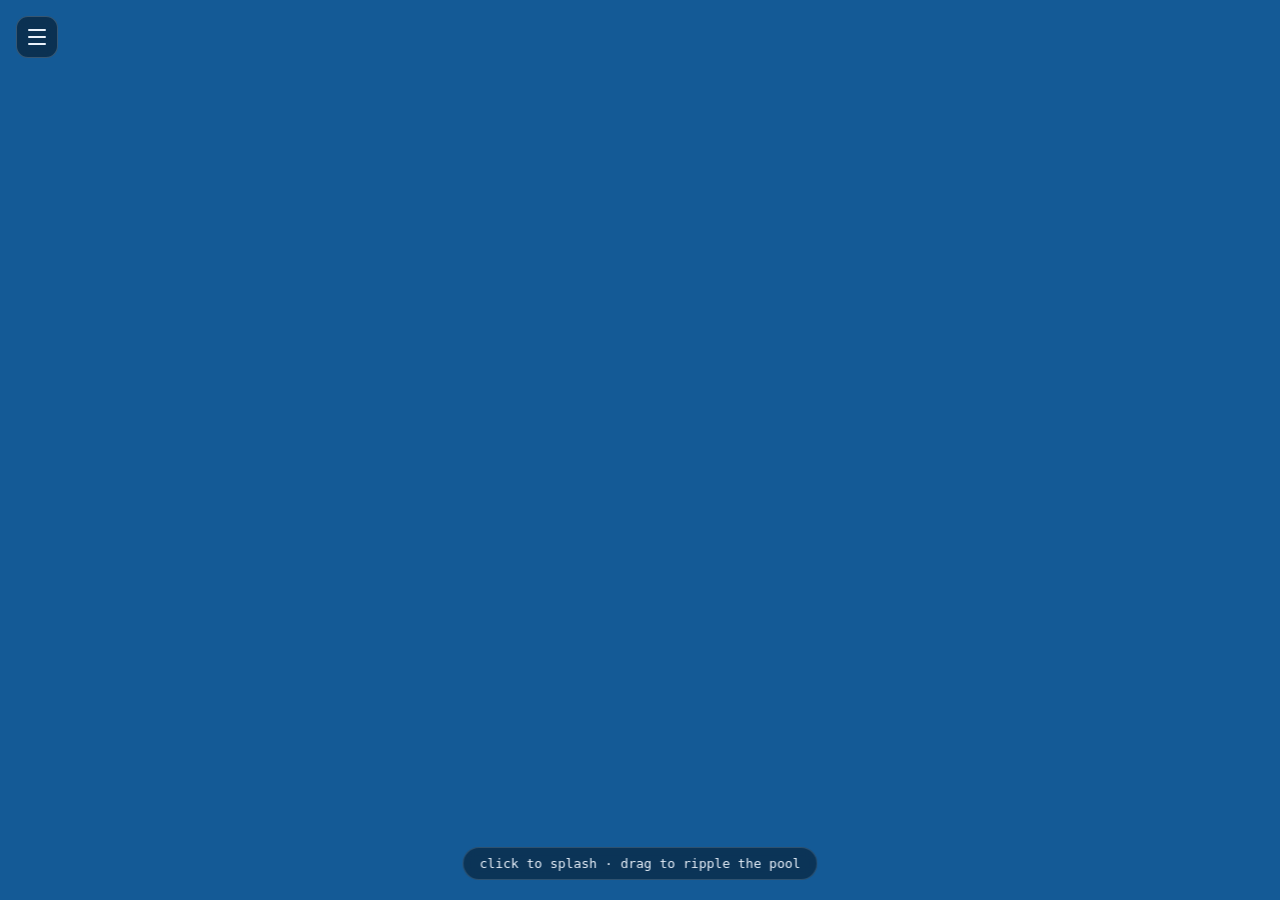
<file: index.html>
<!DOCTYPE html>
<html lang="en">
<head>
  <meta charset="UTF-8" />
  <meta name="viewport" content="width=device-width, initial-scale=1.0, maximum-scale=1.0, user-scalable=no, viewport-fit=cover" />
  <meta http-equiv="refresh" content="0; url=pieces/water.html" />
  <title>Aether</title>
</head>
<body style="margin:0;background:#07080d;color:#8fa1b3;font-family:ui-sans-serif,sans-serif">
  <script>location.replace("pieces/water.html");</script>
  <p style="padding:2rem">Opening Aether… <a href="pieces/water.html" style="color:#34ace0">enter →</a></p>
</body>
</html>
</file>
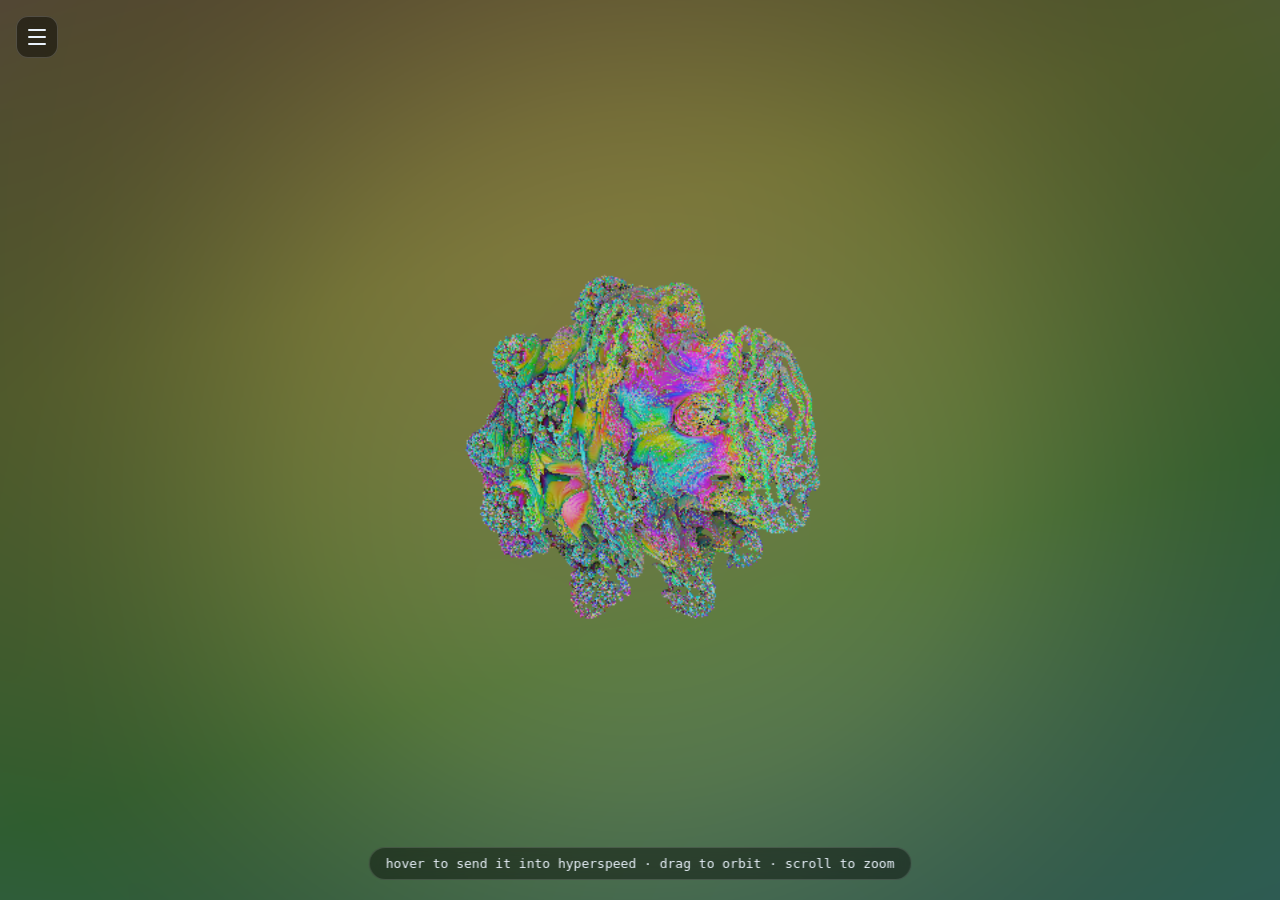
<file: pieces/acidbulb.html>
<!DOCTYPE html>
<html lang="en">
<head>
  <meta charset="UTF-8" />
  <meta name="viewport" content="width=device-width, initial-scale=1.0, maximum-scale=1.0, user-scalable=no, viewport-fit=cover" />
  <link rel="stylesheet" href="../css/style.css" />
  <script src="../lib/p5.min.js"></script>
</head>
<body>
  <script>window.PIECE = { title: "Acidbulb", hint: "hover to send it into hyperspeed · drag to orbit · scroll to zoom" };</script>
  <script src="../js/boot.js"></script>
  <script src="../sketches/acidbulb.js"></script>
</body>
</html>
</file>
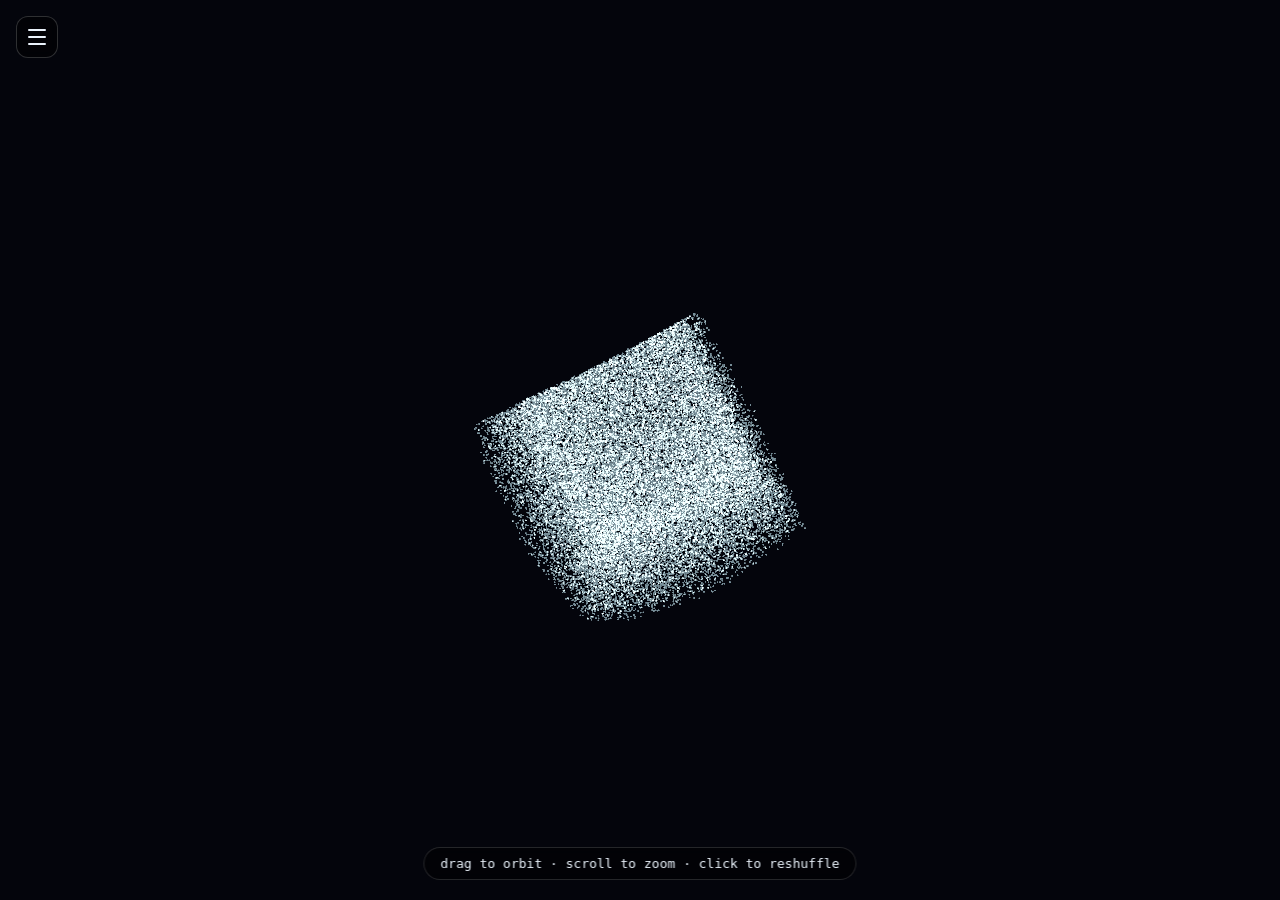
<file: pieces/attractor.html>
<!DOCTYPE html>
<html lang="en">
<head>
  <meta charset="UTF-8" />
  <meta name="viewport" content="width=device-width, initial-scale=1.0, maximum-scale=1.0, user-scalable=no, viewport-fit=cover" />
  <link rel="stylesheet" href="../css/style.css" />
  <script src="../lib/p5.min.js"></script>
</head>
<body>
  <script>window.PIECE = { title: "Stardust", hint: "drag to orbit · scroll to zoom · click to reshuffle" };</script>
  <script src="../js/boot.js"></script>
  <script src="../sketches/attractor.js"></script>
</body>
</html>
</file>
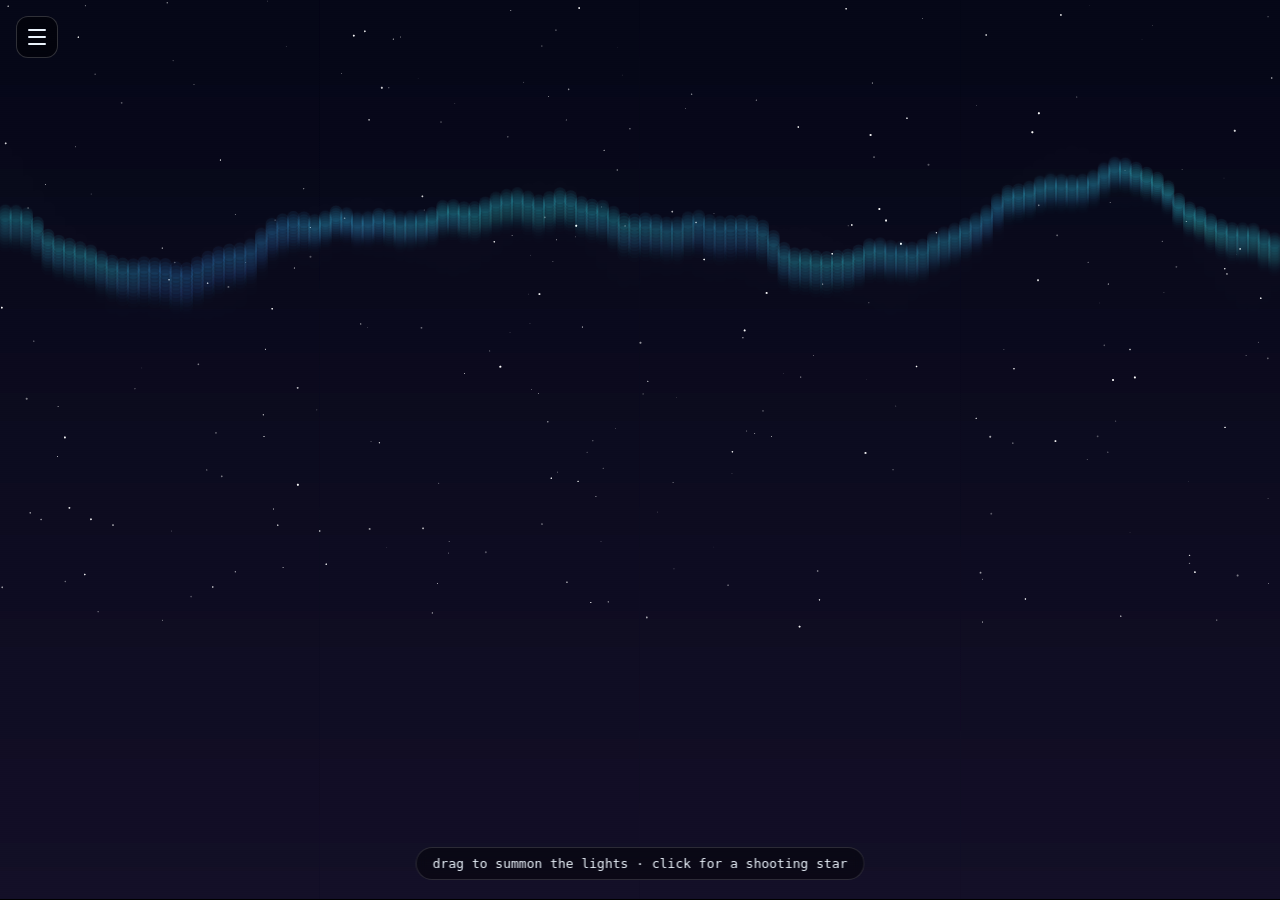
<file: pieces/aurora.html>
<!DOCTYPE html>
<html lang="en">
<head>
  <meta charset="UTF-8" />
  <meta name="viewport" content="width=device-width, initial-scale=1.0, maximum-scale=1.0, user-scalable=no, viewport-fit=cover" />
  <link rel="stylesheet" href="../css/style.css" />
  <script src="../lib/p5.min.js"></script>
</head>
<body>
  <script>window.PIECE = { title: "Aurora", hint: "drag to summon the lights · click for a shooting star" };</script>
  <script src="../js/boot.js"></script>
  <script src="../sketches/aurora.js"></script>
</body>
</html>
</file>
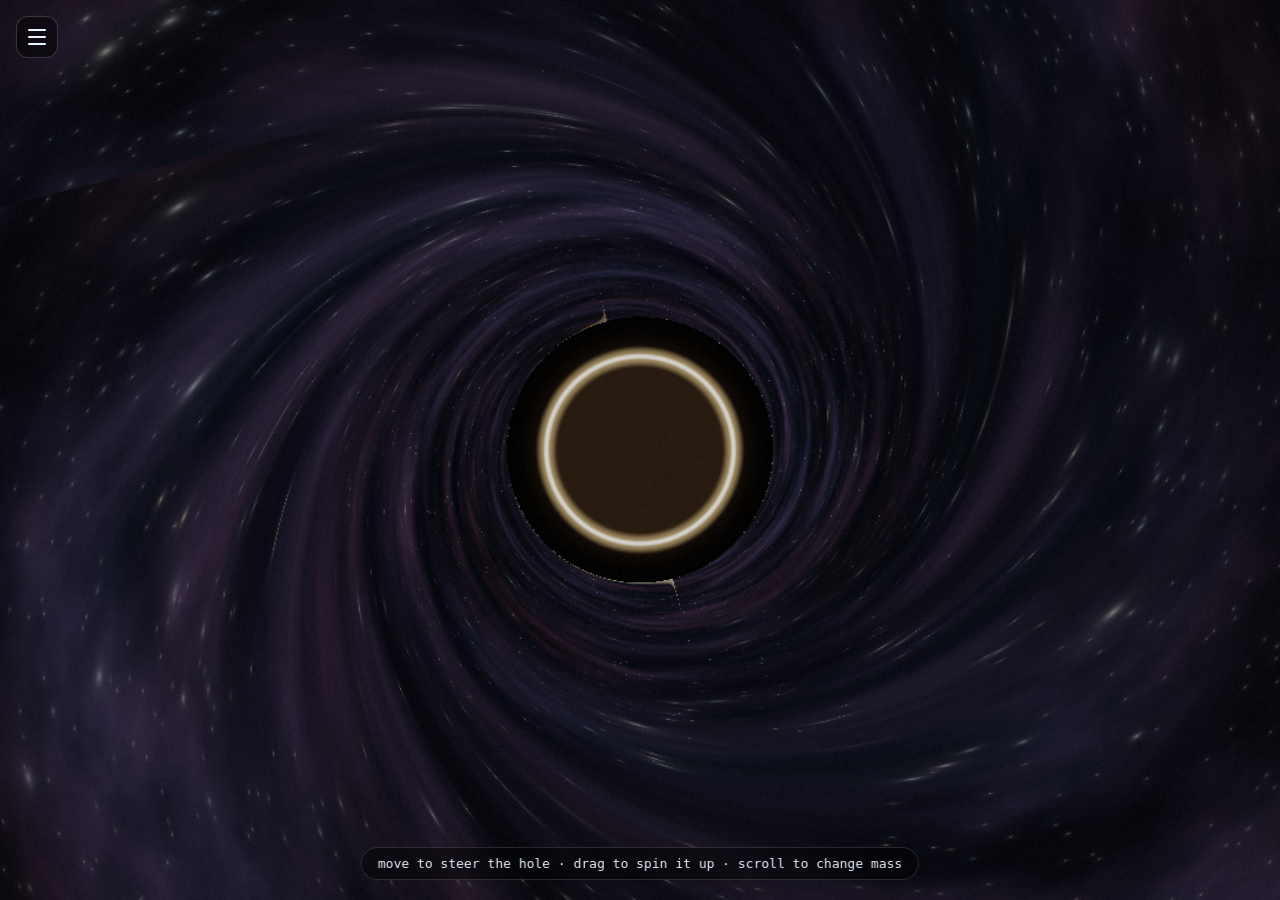
<file: pieces/blackhole.html>
<!DOCTYPE html>
<html lang="en">
<head>
  <meta charset="UTF-8" />
  <meta name="viewport" content="width=device-width, initial-scale=1.0, maximum-scale=1.0, user-scalable=no, viewport-fit=cover" />
  <link rel="stylesheet" href="../css/style.css" />
  <script src="../lib/p5.min.js"></script>
</head>
<body>
  <script>window.PIECE = { title: "Event Horizon", hint: "move to steer the hole · drag to spin it up · scroll to change mass" };</script>
  <script src="../js/boot.js"></script>
  <script src="../sketches/blackhole.js"></script>
</body>
</html>
</file>
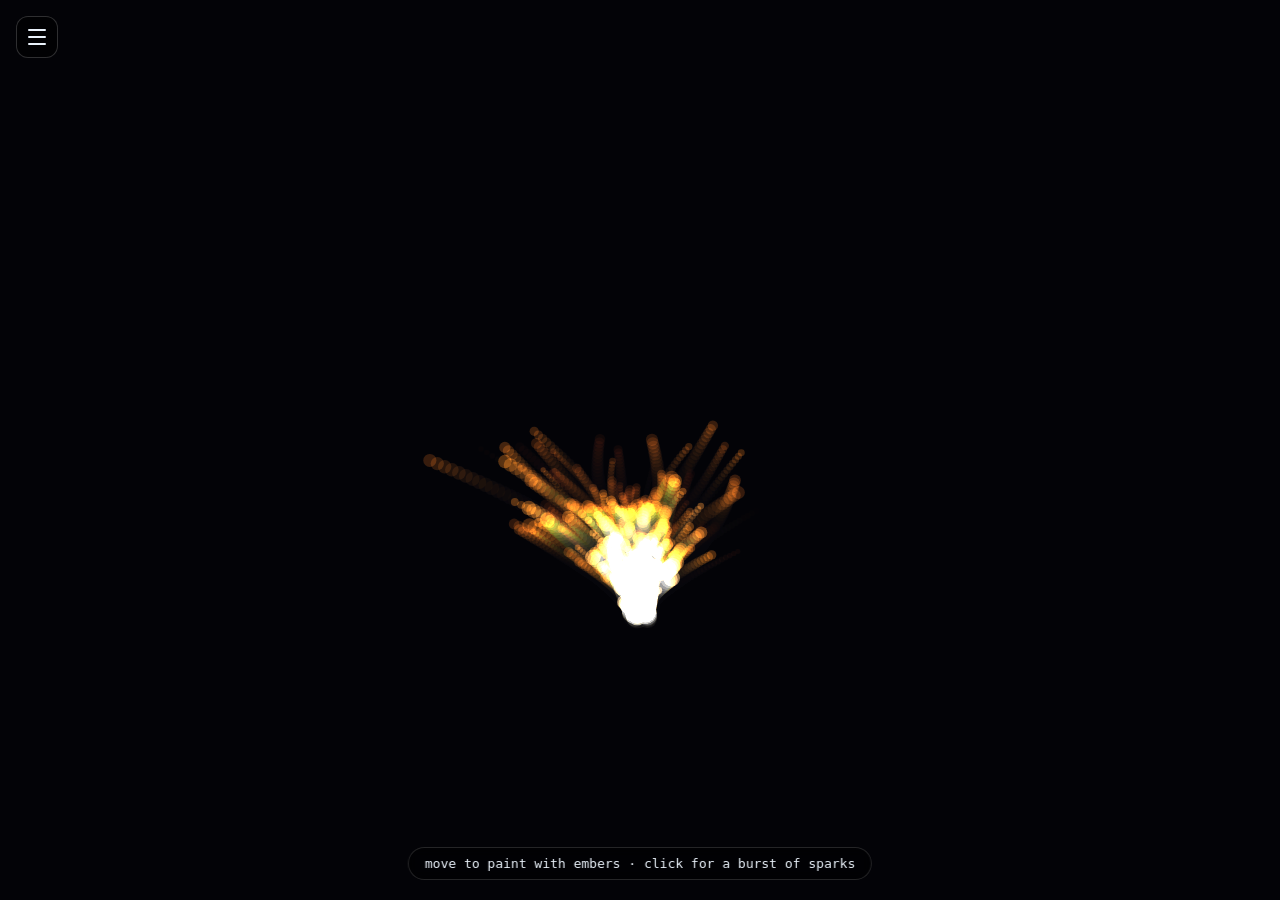
<file: pieces/fire.html>
<!DOCTYPE html>
<html lang="en">
<head>
  <meta charset="UTF-8" />
  <meta name="viewport" content="width=device-width, initial-scale=1.0, maximum-scale=1.0, user-scalable=no, viewport-fit=cover" />
  <link rel="stylesheet" href="../css/style.css" />
  <script src="../lib/p5.min.js"></script>
</head>
<body>
  <script>window.PIECE = { title: "Fire", hint: "move to paint with embers · click for a burst of sparks" };</script>
  <script src="../js/boot.js"></script>
  <script src="../sketches/fire.js"></script>
</body>
</html>
</file>
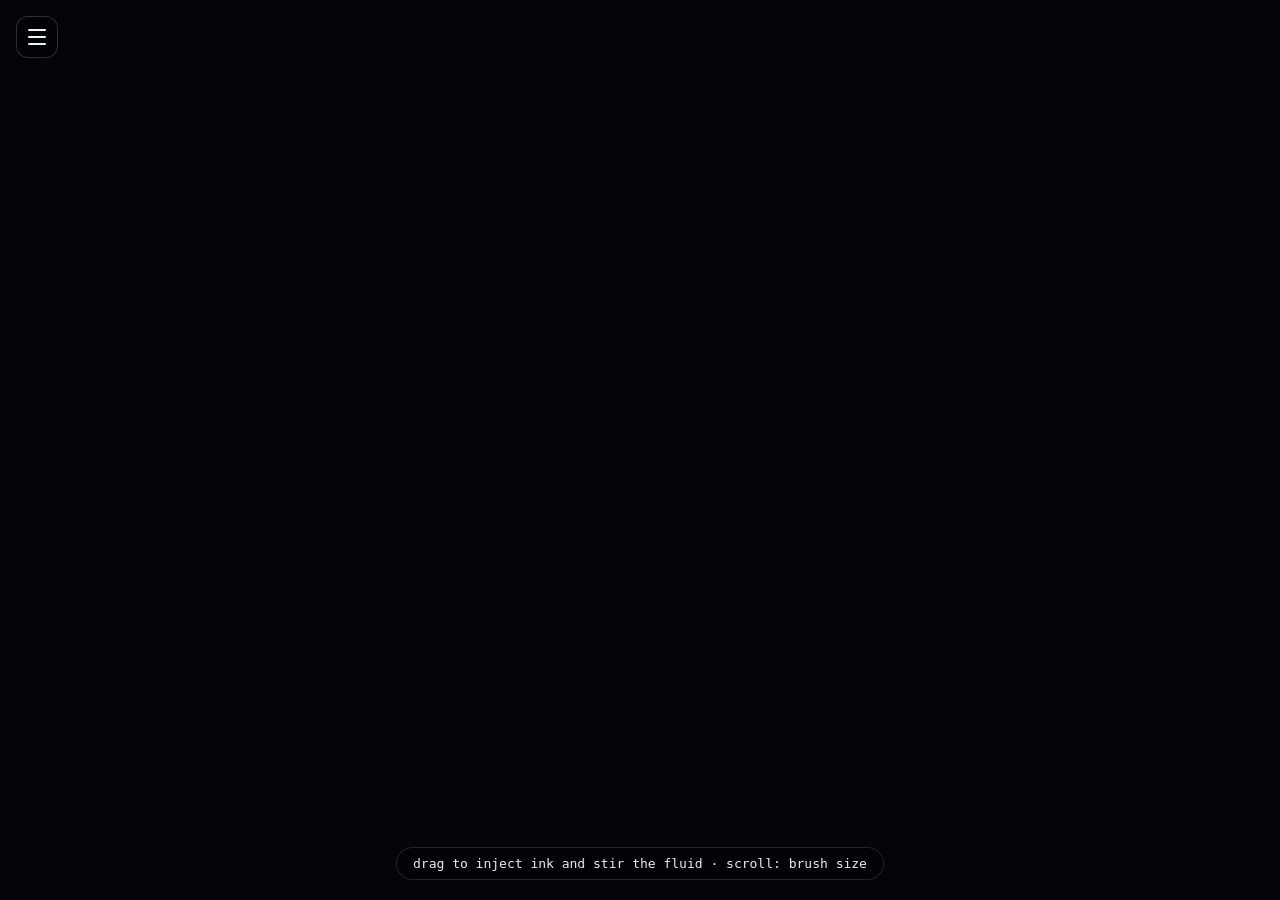
<file: pieces/fluid.html>
<!DOCTYPE html>
<html lang="en">
<head>
  <meta charset="UTF-8" />
  <meta name="viewport" content="width=device-width, initial-scale=1.0, maximum-scale=1.0, user-scalable=no, viewport-fit=cover" />
  <link rel="stylesheet" href="../css/style.css" />
  <script src="../lib/p5.min.js"></script>
</head>
<body>
  <script>window.PIECE = { title: "Ink", hint: "drag to inject ink and stir the fluid · scroll: brush size" };</script>
  <script src="../js/boot.js"></script>
  <script src="../sketches/fluid.js"></script>
</body>
</html>
</file>
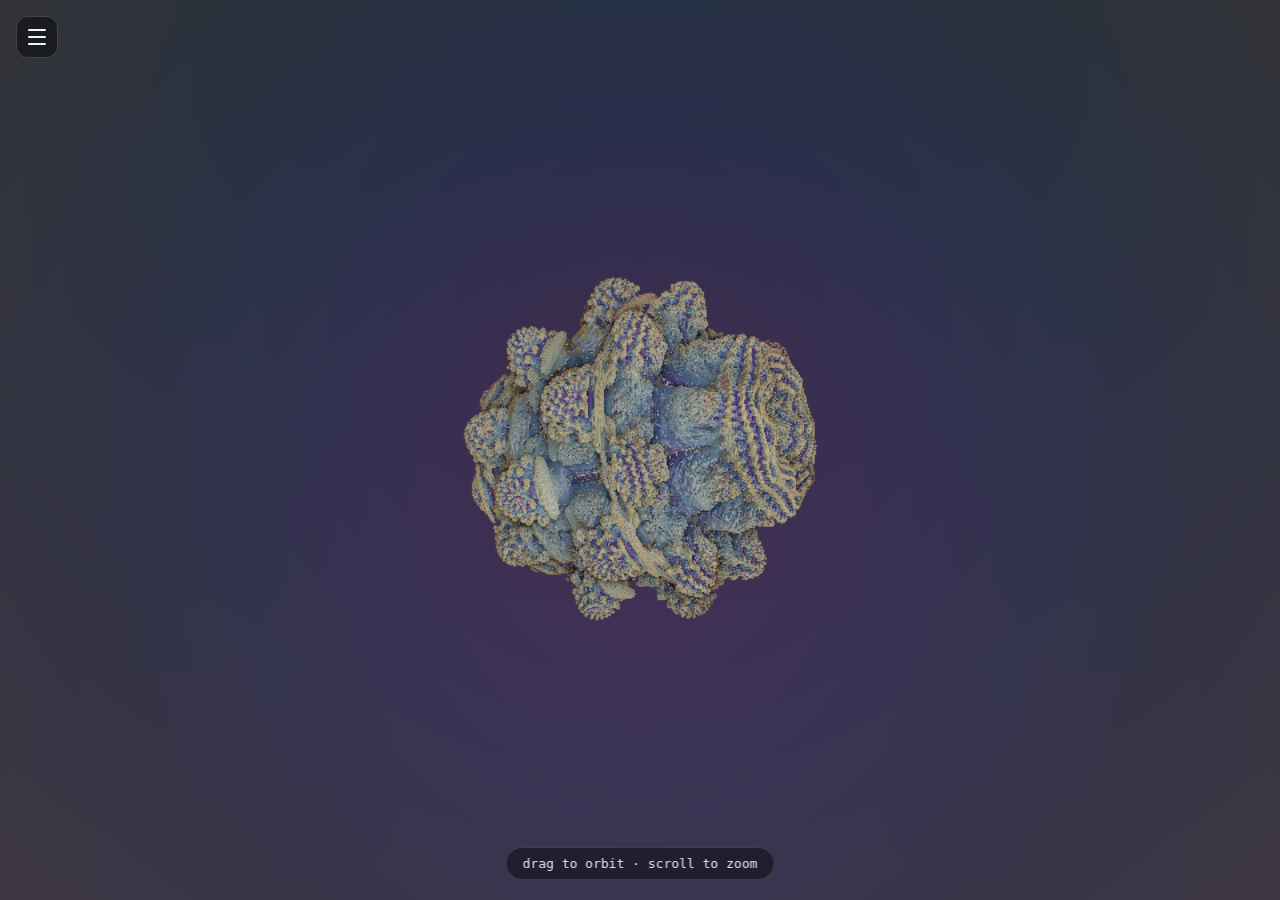
<file: pieces/fractal.html>
<!DOCTYPE html>
<html lang="en">
<head>
  <meta charset="UTF-8" />
  <meta name="viewport" content="width=device-width, initial-scale=1.0, maximum-scale=1.0, user-scalable=no, viewport-fit=cover" />
  <link rel="stylesheet" href="../css/style.css" />
  <script src="../lib/p5.min.js"></script>
</head>
<body>
  <script>window.PIECE = { title: "Mandelbulb", hint: "drag to orbit · scroll to zoom" };</script>
  <script src="../js/boot.js"></script>
  <script src="../sketches/fractal.js"></script>
</body>
</html>
</file>
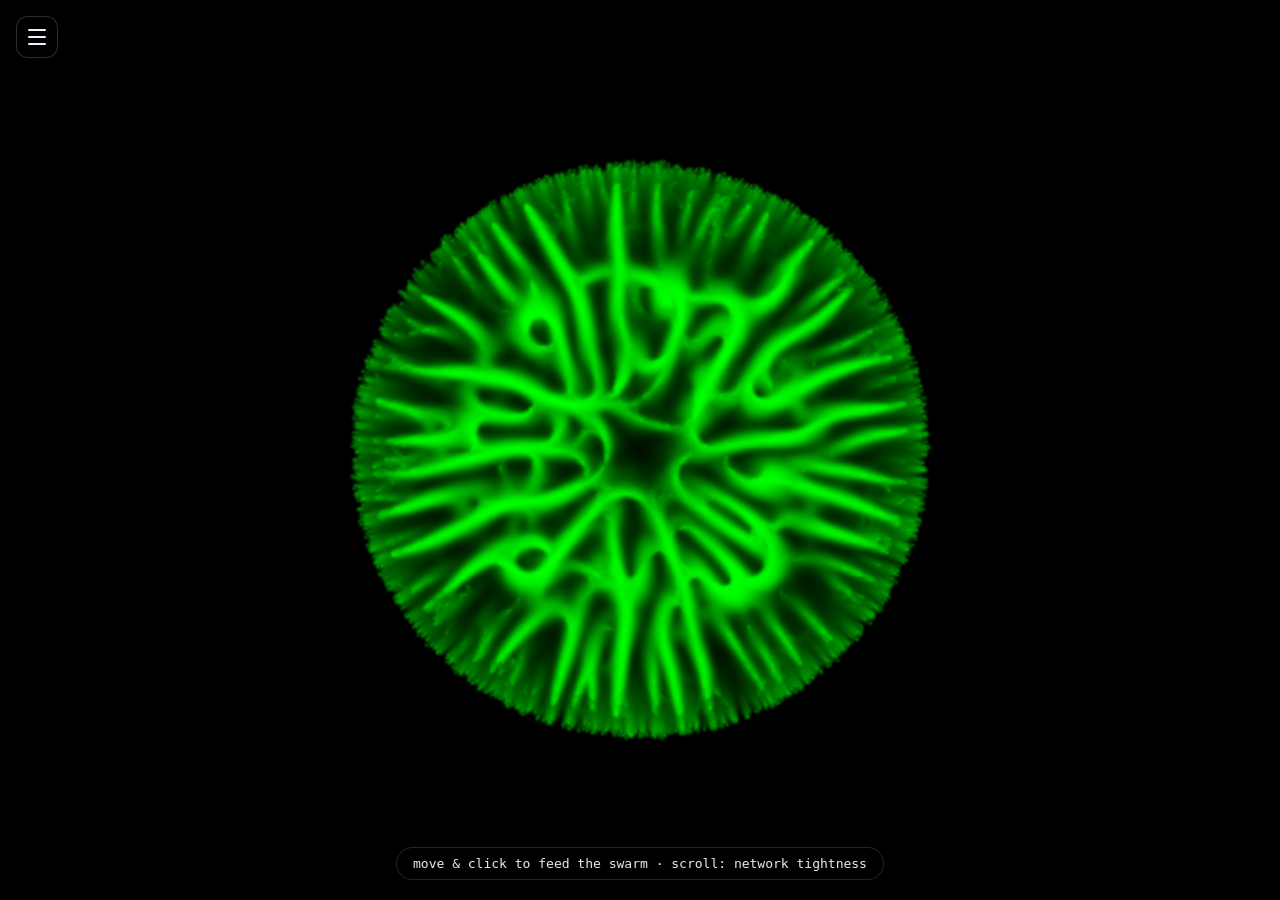
<file: pieces/physarum.html>
<!DOCTYPE html>
<html lang="en">
<head>
  <meta charset="UTF-8" />
  <meta name="viewport" content="width=device-width, initial-scale=1.0, maximum-scale=1.0, user-scalable=no, viewport-fit=cover" />
  <link rel="stylesheet" href="../css/style.css" />
  <script src="../lib/p5.min.js"></script>
</head>
<body>
  <script>window.PIECE = { title: "Mycelium", hint: "move & click to feed the swarm · scroll: network tightness" };</script>
  <script src="../js/boot.js"></script>
  <script src="../sketches/physarum.js"></script>
</body>
</html>
</file>
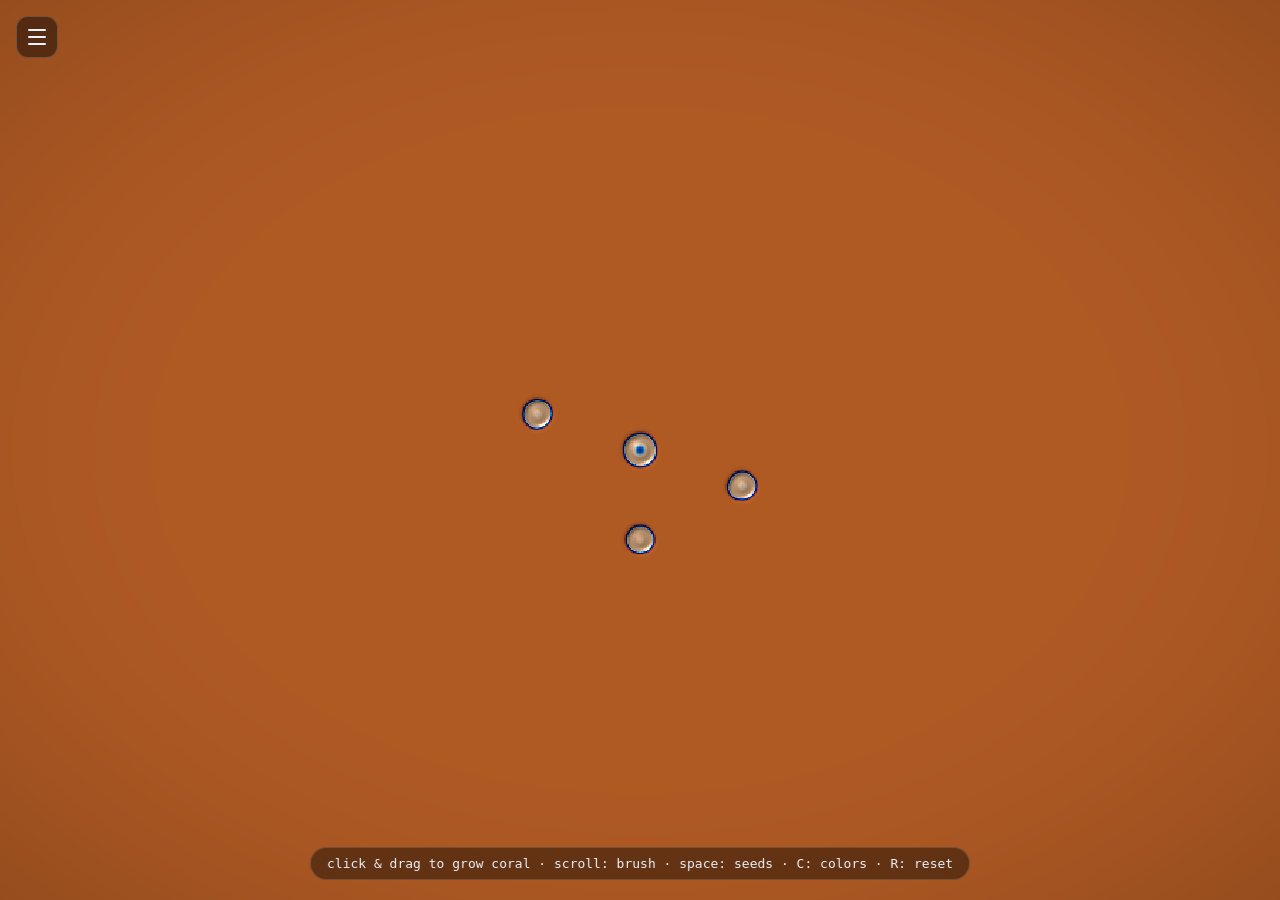
<file: pieces/reaction.html>
<!DOCTYPE html>
<html lang="en">
<head>
  <meta charset="UTF-8" />
  <meta name="viewport" content="width=device-width, initial-scale=1.0, maximum-scale=1.0, user-scalable=no, viewport-fit=cover" />
  <link rel="stylesheet" href="../css/style.css" />
  <script src="../lib/p5.min.js"></script>
</head>
<body>
  <script>window.PIECE = { title: "Coral", hint: "click & drag to grow coral · scroll: brush · space: seeds · C: colors · R: reset" };</script>
  <script src="../js/boot.js"></script>
  <script src="../sketches/reaction.js"></script>
</body>
</html>
</file>
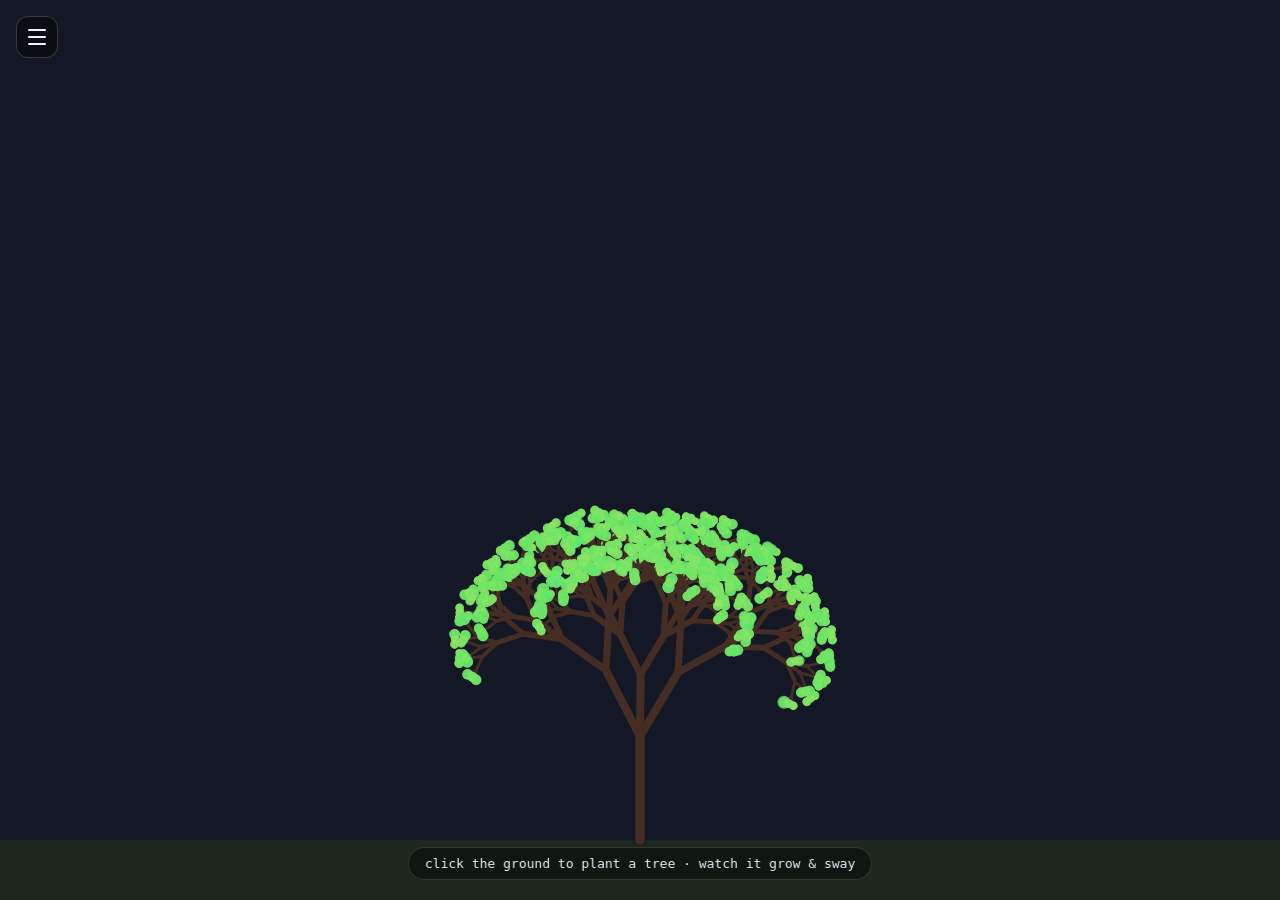
<file: pieces/tree.html>
<!DOCTYPE html>
<html lang="en">
<head>
  <meta charset="UTF-8" />
  <meta name="viewport" content="width=device-width, initial-scale=1.0, maximum-scale=1.0, user-scalable=no, viewport-fit=cover" />
  <link rel="stylesheet" href="../css/style.css" />
  <script src="../lib/p5.min.js"></script>
</head>
<body>
  <script>window.PIECE = { title: "Forest", hint: "click the ground to plant a tree · watch it grow & sway" };</script>
  <script src="../js/boot.js"></script>
  <script src="../sketches/tree.js"></script>
</body>
</html>
</file>
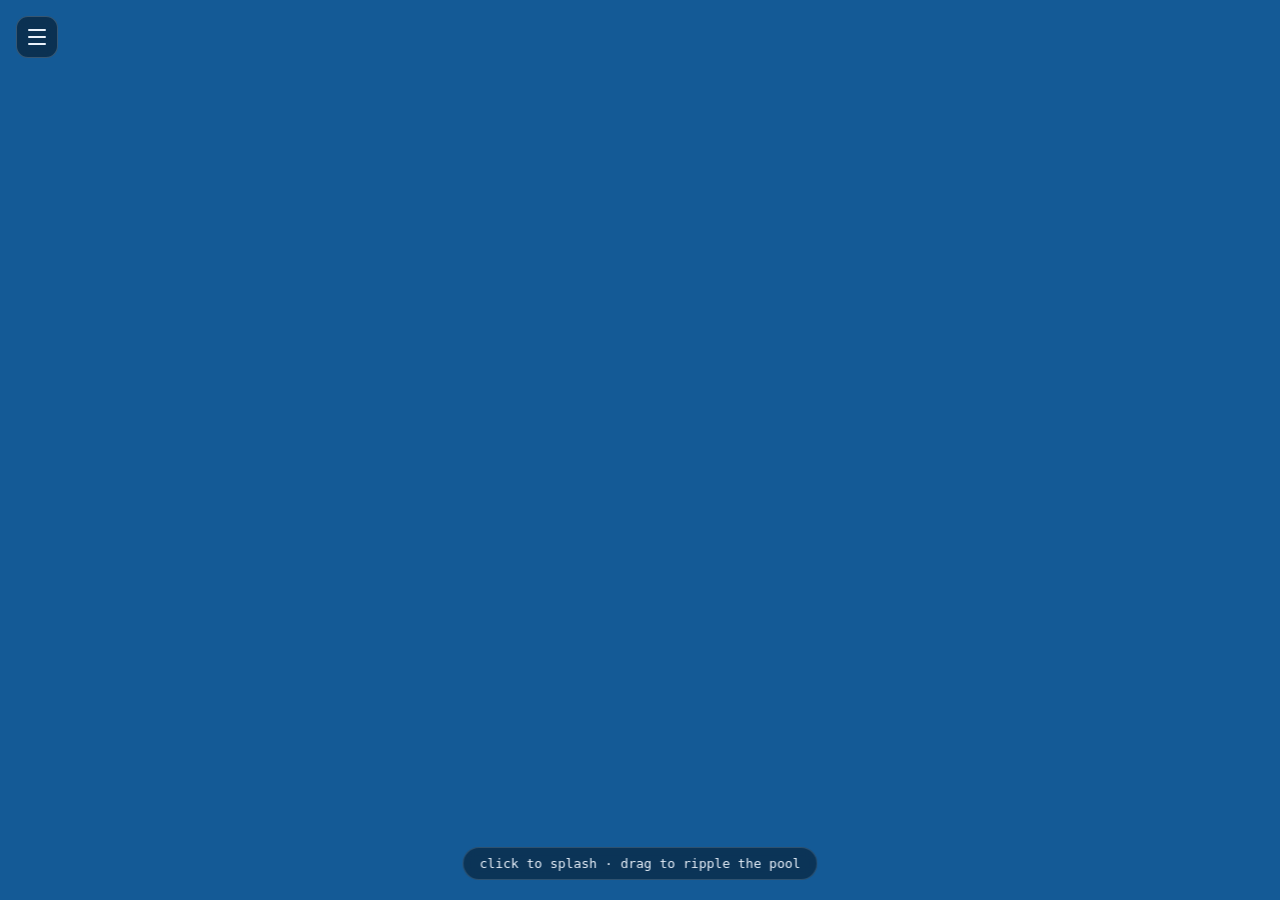
<file: pieces/water.html>
<!DOCTYPE html>
<html lang="en">
<head>
  <meta charset="UTF-8" />
  <meta name="viewport" content="width=device-width, initial-scale=1.0, maximum-scale=1.0, user-scalable=no, viewport-fit=cover" />
  <link rel="stylesheet" href="../css/style.css" />
  <script src="../lib/p5.min.js"></script>
</head>
<body>
  <script>window.PIECE = { title: "Water", hint: "click to splash · drag to ripple the pool" };</script>
  <script src="../js/boot.js"></script>
  <script src="../sketches/water.js"></script>
</body>
</html>
</file>
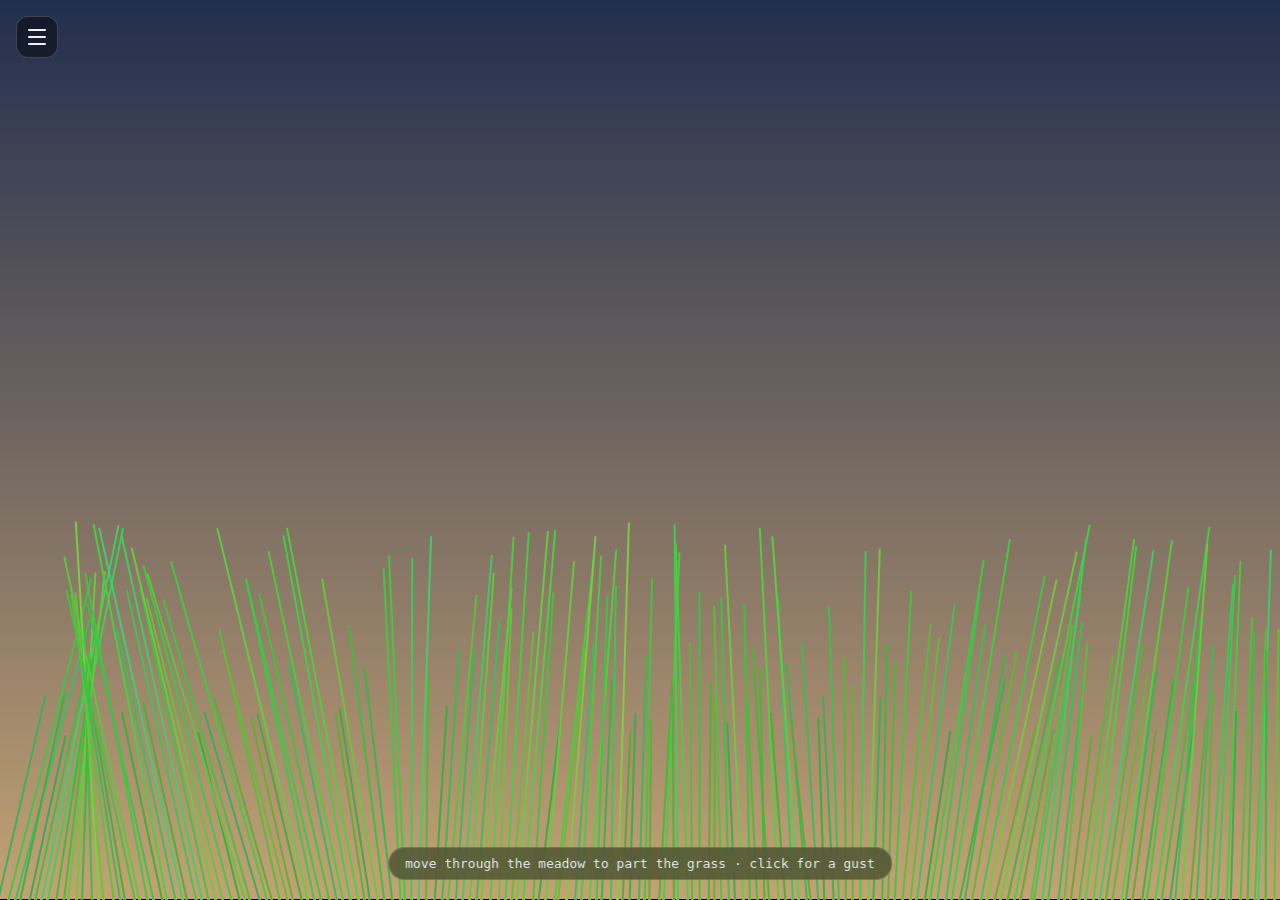
<file: pieces/wind.html>
<!DOCTYPE html>
<html lang="en">
<head>
  <meta charset="UTF-8" />
  <meta name="viewport" content="width=device-width, initial-scale=1.0, maximum-scale=1.0, user-scalable=no, viewport-fit=cover" />
  <link rel="stylesheet" href="../css/style.css" />
  <script src="../lib/p5.min.js"></script>
</head>
<body>
  <script>window.PIECE = { title: "Wind", hint: "move through the meadow to part the grass · click for a gust" };</script>
  <script src="../js/boot.js"></script>
  <script src="../sketches/wind.js"></script>
</body>
</html>
</file>
<file: css/style.css>
/* ---------- shared ---------- */
* { box-sizing: border-box; }
html, body { margin: 0; padding: 0; }

/* ---------- menu ---------- */
body.menu {
  min-height: 100vh;
  background: radial-gradient(1200px 800px at 70% -10%, #1c2b3a 0%, #0b0d14 60%, #07080d 100%);
  color: #e8edf2;
  font-family: ui-sans-serif, -apple-system, "Segoe UI", Roboto, sans-serif;
  -webkit-font-smoothing: antialiased;
  padding: 6vh 6vw 10vh;
}
.menu header { max-width: 1100px; margin: 0 auto 3rem; }
.menu h1 {
  font-size: clamp(2rem, 5vw, 3.4rem);
  font-weight: 700; letter-spacing: -0.02em; margin: 0 0 .5rem;
}
.menu .sub { color: #8fa1b3; font-size: 1.05rem; margin: 0; max-width: 46ch; }

.grid {
  max-width: 1100px; margin: 0 auto;
  display: grid; gap: 1.25rem;
  grid-template-columns: repeat(auto-fill, minmax(260px, 1fr));
}
.card {
  position: relative; display: block; text-decoration: none; color: inherit;
  border-radius: 18px; overflow: hidden; min-height: 230px;
  border: 1px solid rgba(255,255,255,.08);
  transition: transform .25s ease, box-shadow .25s ease, border-color .25s ease;
  isolation: isolate;
}
.card:hover {
  transform: translateY(-6px);
  box-shadow: 0 18px 50px rgba(0,0,0,.45);
  border-color: rgba(255,255,255,.22);
}
.card .bg { position: absolute; inset: 0; z-index: -1; }
.card .meta { position: absolute; left: 0; right: 0; bottom: 0; padding: 1.1rem 1.2rem;
  background: linear-gradient(transparent, rgba(0,0,0,.55) 55%); }
.card .tag { font-size: .72rem; letter-spacing: .14em; text-transform: uppercase;
  opacity: .85; }
.card h2 { margin: .15rem 0 .25rem; font-size: 1.5rem; font-weight: 650; }
.card p { margin: 0; font-size: .9rem; color: #d7e0ea; opacity: .9; }
.card .emoji { position: absolute; top: 14px; left: 16px; font-size: 1.6rem;
  filter: drop-shadow(0 2px 6px rgba(0,0,0,.4)); }

/* animated element backgrounds */
@keyframes drift { from { background-position: 0 0; } to { background-position: 200px -120px; } }
.bg-water { background: linear-gradient(160deg, #0a3d62, #1b6ca8 60%, #34ace0);
  background-size: 200% 200%; animation: shift 9s ease-in-out infinite; }
.bg-fire  { background: linear-gradient(0deg, #5a1500, #c0392b 45%, #f39c12 90%);
  background-size: 200% 200%; animation: shift 6s ease-in-out infinite; }
.bg-wind  { background: linear-gradient(160deg, #2c5364, #3a7d44 60%, #74b72e); }
.bg-tree  { background: linear-gradient(160deg, #1d3b2a, #2e5d34 55%, #5a8f3c); }
.bg-aurora{ background: linear-gradient(160deg, #07112b, #114b5f 40%, #1b998b 75%, #6a4c93);
  background-size: 200% 200%; animation: shift 10s ease-in-out infinite; }
@keyframes shift { 0%,100% { background-position: 0% 0%; } 50% { background-position: 100% 100%; } }

/* ---------- piece pages ---------- */
body.piece {
  margin: 0; background: #000; overflow: hidden;
  position: fixed; inset: 0; width: 100%; height: 100%;
  overscroll-behavior: none;
}
/* The canvas owns all touch gestures (no page scroll/zoom/pull-to-refresh). */
body.piece canvas { display: block; touch-action: none; }
/* but the nav panel must still scroll on small screens */
.nav-panel { touch-action: pan-y; -webkit-overflow-scrolling: touch; }

.hint, .status {
  position: fixed; z-index: 9999;
  font-family: ui-monospace, Menlo, monospace;
}

/* hamburger toggle */
.nav-toggle {
  position: fixed; top: 16px; left: 16px; z-index: 10000;
  width: 42px; height: 42px;
  display: flex; flex-direction: column; align-items: center; justify-content: center; gap: 5px;
  background: rgba(0,0,0,.45); border: 1px solid rgba(255,255,255,.18);
  border-radius: 12px; cursor: pointer; backdrop-filter: blur(6px);
}
.nav-toggle span {
  display: block; width: 18px; height: 2px; background: #eaf2fb; border-radius: 2px;
  transition: transform .25s ease, opacity .2s ease;
}
body.nav-open .nav-toggle span:nth-child(1) { transform: translateY(7px) rotate(45deg); }
body.nav-open .nav-toggle span:nth-child(2) { opacity: 0; }
body.nav-open .nav-toggle span:nth-child(3) { transform: translateY(-7px) rotate(-45deg); }

/* dimmed backdrop */
.nav-scrim {
  position: fixed; inset: 0; z-index: 9998; background: rgba(0,0,0,.45);
  opacity: 0; pointer-events: none; transition: opacity .25s ease;
}
body.nav-open .nav-scrim { opacity: 1; pointer-events: auto; }

/* slide-out panel */
.nav-panel {
  position: fixed; top: 0; left: 0; bottom: 0; width: 280px; z-index: 9999;
  background: rgba(12,14,20,.92); backdrop-filter: blur(12px);
  border-right: 1px solid rgba(255,255,255,.1);
  transform: translateX(-100%); transition: transform .3s cubic-bezier(.4,0,.2,1);
  padding: 70px 14px 24px;
  overflow-y: auto;
  font-family: ui-sans-serif, -apple-system, "Segoe UI", Roboto, sans-serif;
  color: #e8edf2;
}
body.nav-open .nav-panel { transform: translateX(0); }
.nav-title {
  font-size: 1.05rem; font-weight: 650; letter-spacing: -0.01em;
  padding: 0 10px 14px; color: #f2f6fa;
}
.nav-head {
  font-size: .68rem; letter-spacing: .16em; text-transform: uppercase;
  color: #7e90a2; padding: 14px 10px 6px;
}
.nav-item {
  display: grid; grid-template-columns: 28px 1fr auto; align-items: center; gap: 6px;
  text-decoration: none; color: #dfe9f2; padding: 11px 10px; border-radius: 10px;
}
.nav-item:hover { background: rgba(255,255,255,.07); }
.nav-item.active { background: rgba(255,255,255,.12); }

/* nested sub-folder (e.g. variations of a piece) */
.nav-subfolder {
  margin: 2px 0 4px 22px;
  padding-left: 10px;
  border-left: 1px solid rgba(255,255,255,.12);
}
.nav-sub-head {
  font-size: .6rem; letter-spacing: .16em; text-transform: uppercase;
  color: #6b7890; padding: 6px 8px 4px;
}
.nav-sub-item { padding: 9px 8px; }
.nav-emoji { font-size: 1.15rem; }
.nav-name { font-size: .98rem; }
.nav-tag { font-size: .66rem; text-transform: uppercase; letter-spacing: .1em; color: #8fa1b3; }

.hint {
  left: 50%; bottom: 20px; transform: translateX(-50%);
  color: #eaf2fb; font-size: 13px;
  background: rgba(0,0,0,.42); border: 1px solid rgba(255,255,255,.14);
  padding: 8px 16px; border-radius: 999px; backdrop-filter: blur(6px);
  white-space: nowrap;
}
.status {
  top: 0; left: 0; right: 0;
  color: #9fe; background: rgba(0,0,0,.85);
  font-size: 13px; line-height: 1.5; padding: 10px 14px; white-space: pre-wrap;
}
.status.err { color: #ff9f9f; }
</file>
